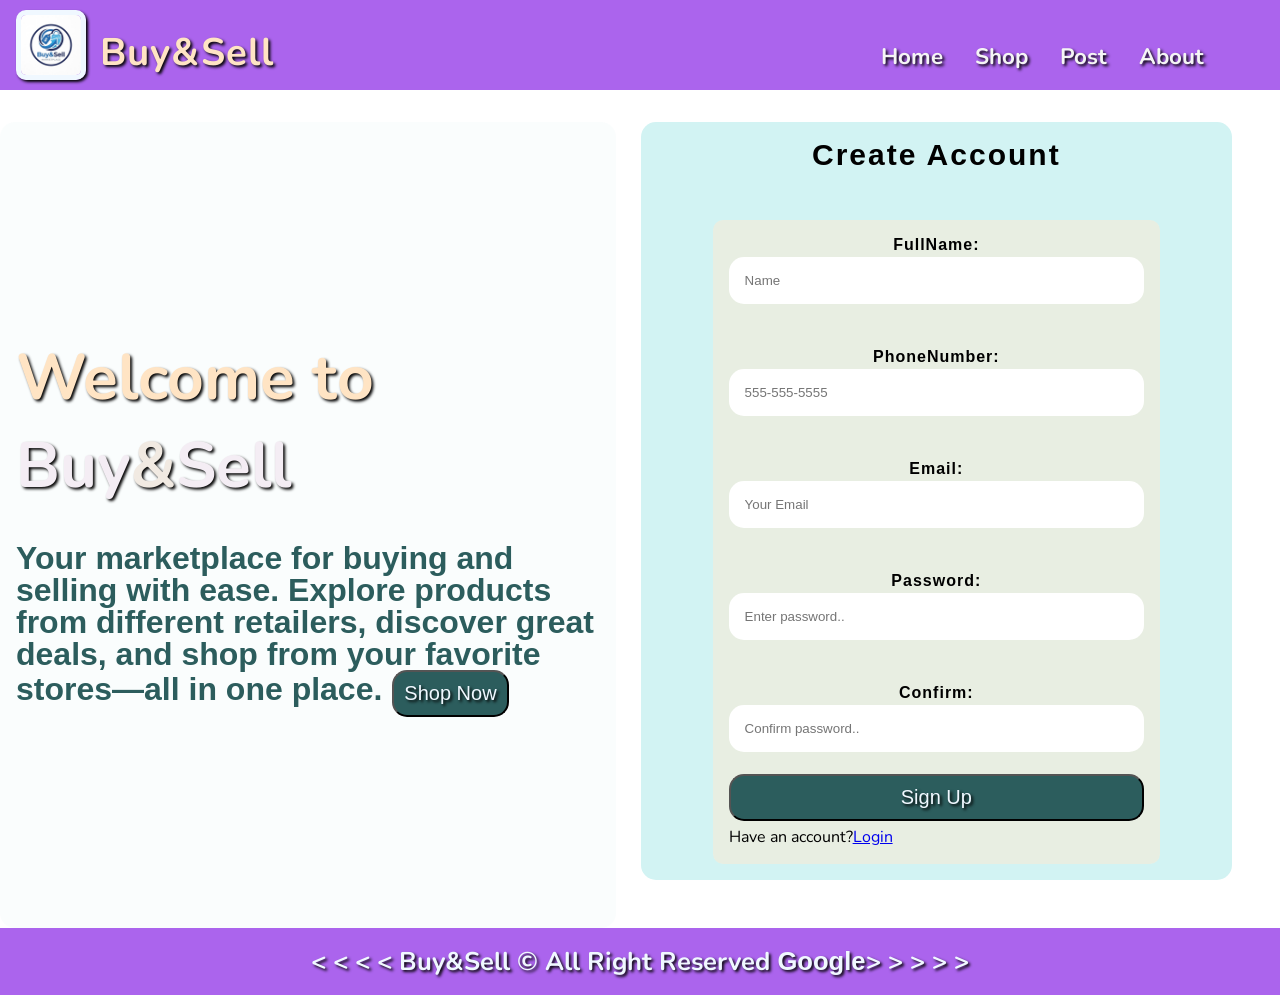
<file: index.html>
<!DOCTYPE html>
<html lang="en">
<head>
    <meta charset="UTF-8">
    <meta name="viewport" content="width=device-width, initial-scale=1.0">
    <meta name="description" content="An E-Commerce Website for buying and selling.">
	<meta name="keywords" content="E-commerce Website Buy&Sell">
    <meta name="author" content="Oladele Opeyemi">
	<link rel="icon" type="image/icon" href="/img/logo1.png.jpeg">
    <title>Buy&Sell</title>
   <link rel="stylesheet" href="/style.css" >
</head>
<body>
    <header class="header">
        <a href="index.html">
            <img src="img/logo1.png.jpeg" alt="Buy&Sell Logo" width="70" height="70">
            <h2>Buy&Sell</h2>
        </a>

        <nav>
            <a href="index.html">Home</a>
            <a href="shop.html">Shop</a>
            <a href="#">Post</a>
            <a href="#">About</a>
        </nav>

    </header>

    <main class="main">
        <section class="main__section">
            <h2> Welcome to <span class="main__span">Buy<span class="main__spanmiddle">&</span>Sell</span> </h2>

            <p class="main__p">
        Your marketplace for buying and selling with ease. Explore
        products from different retailers, discover great deals, and
        shop from your favorite stores—all in one place.<button type="login" href >Shop Now</button>
    </p>


        </section>


        <article class="main__article">
            <h2 class="main__h2">Create Account</h2>
            <form class="main__form">
                <label>FullName:</label>
				<input type="text" name="fullname" placeholder="Name"><br><br>
				<label>PhoneNumber:</label>
				<input type="tel" name="PhoneNumber" placeholder="555-555-5555"><br><br>
                <label>Email:</label>
				<input type="email" name="Email" placeholder="Your Email"><br><br>
				<label>Password:</label>
				<input type="password" name="password" placeholder="Enter password.."><br><br>
                <label>Confirm:</label>
				<input type="password" name="password" placeholder="Confirm password..">
				<br>
				<button type="login">Sign Up</button>
				<p>Have an account?<a href="#">Login</a></p>
            </form>
        </article>

    </main>

<footer>

 &lt &lt &lt &lt Buy&Sell &copy All Right Reserved  <a href="https://www.google.com">Google</a>&gt &gt &gt &gt &gt 

</footer>
    
</body>
</html>
</file>
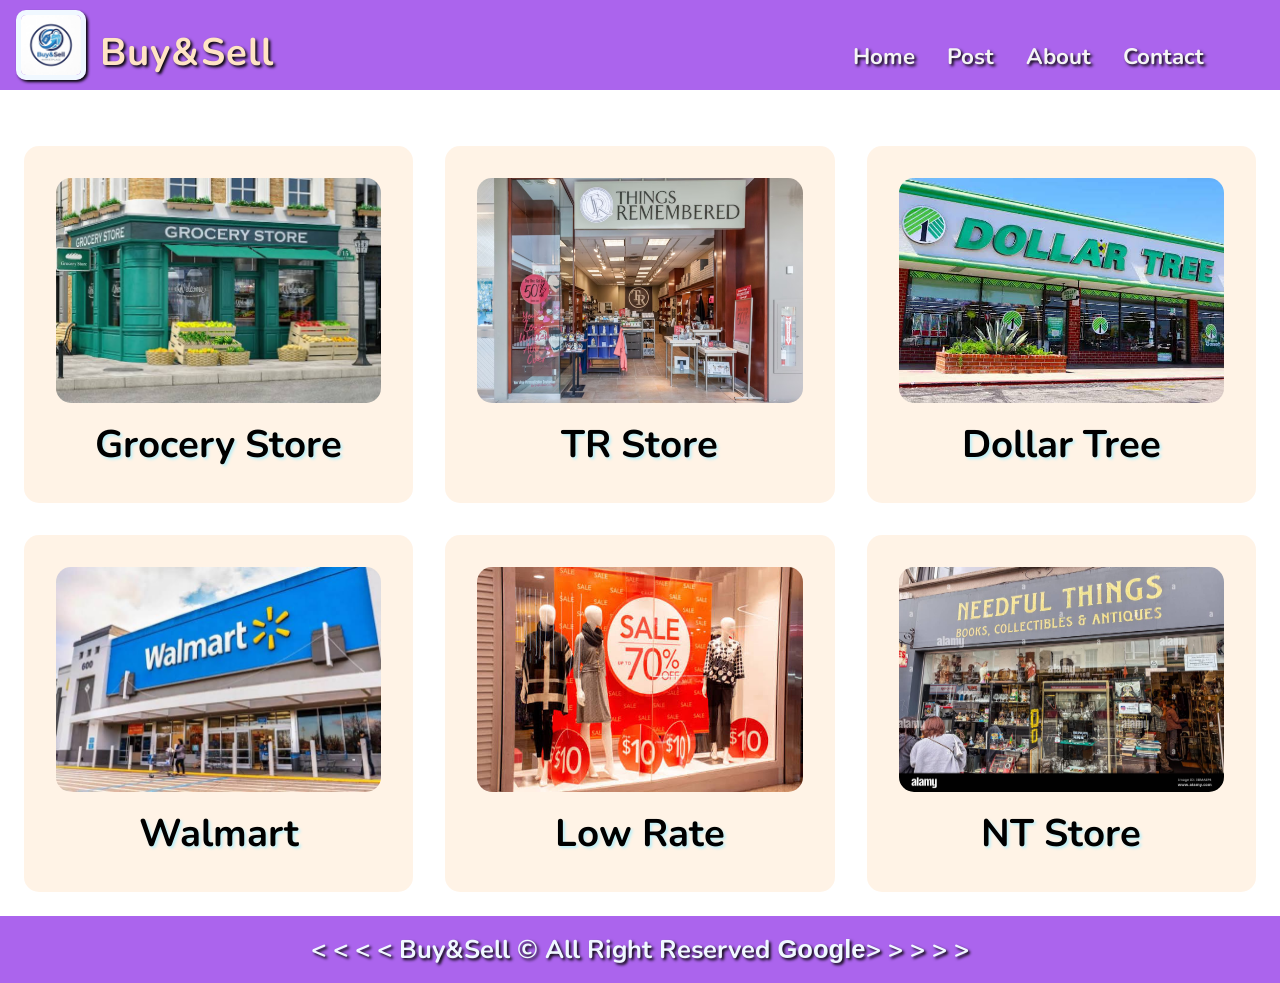
<file: shop.html>
<!DOCTYPE html>
<html lang="en">
<head>
    <meta charset="UTF-8">
    <meta name="viewport" content="width=device-width, initial-scale=1.0">
    <meta name="description" content="An E-Commerce Website for buying and selling.">
	<meta name="keywords" content="E-commerce Website Buy&Sell">
    <meta name="author" content="Oladele Opeyemi">
	<link rel="icon" type="image/icon" href="/img/logo1.png.jpeg">
    <title>Buy&Sell</title>
    <link rel="stylesheet" href="/style.css" >
</head>
<body>
   <header class="header">
        <a href="index.html">
            <img src="img/logo1.png.jpeg" alt="Buy&Sell Logo" width="70" height="70">
            <h2>Buy&Sell</h2>
        </a>

        <nav>
            <a href="index.html">Home</a>
            <a href="shop.html">Post</a>
            <a href="#">About</a>
            <a href="#">Contact</a>
        </nav>

    </header>

    <main class="shopmain">
    <div class="shopmain__div">
        <img src="/img/store1.png" alt="store1" width="225" height="225">
        <h4>Grocery Store</h4>
    </div>
    <div class="shopmain__div">
        <img src="/img/store2.png" alt="store1" width="225" height="225">
        <h4>TR Store</h4>
    </div>
    <div class="shopmain__div"><img src="/img/store3.png" alt="store1" width="225" height="225">
        <h4>Dollar Tree</h4></div>
    <div class="shopmain__div">
        <img src="/img/store4.png" alt="store1" width="225" height="225">
        <h4>Walmart</h4>
    </div>
    <div class="shopmain__div"><img src="/img/store5.png" alt="store1" width="225" height="225">
        <h4>Low Rate</h4></div>
    <div class="shopmain__div"><img src="/img/store6.png" alt="store1" width="225" height="225">
        <h4>NT Store</h4></div>
    
    

    </main>

<footer>

 &lt &lt &lt &lt Buy&Sell &copy All Right Reserved  <a href="https://www.google.com">Google</a>&gt &gt &gt &gt &gt 

</footer>
    
</body>
</html>
</file>
<file: style.css>
@import url('https://fonts.googleapis.com/css2?family=Nunito:ital,wght@0,200..1000;1,200..1000&family=Open+Sans:ital,wght@0,300..800;1,300..800&family=Roboto:ital,wght@0,100..900;1,100..900&display=swap');

*{
    margin: 0;
    padding:0;
    box-sizing: border-box;
}

html{
    scroll-behavior: smooth;
}

img{
    display: block;
}

:root{
    --BG-COLOR: rgb(171, 100, 237);
    --COLOR: aliceblue;

}

body{
    min-height: 100vh;
    font-family: 'Nunito', sans-serif;
    display: flex;
    flex-direction: column;
}

.header{
    display: flex;
    justify-content: space-between;
    padding: 1rem;
    background-color:var(--BG-COLOR);
    color:var(--COLOR);
    width: 100%;
    max-height: 90px;
    position: sticky;
    top:0;
    z-index: 1;
    overflow: hidden;
}

.header a{
    display: flex;
    text-decoration: none;
}

.header img{
   position: absolute;
   top:10px;
  
    margin-right: 2.5rem;
    border: 5px solid aliceblue;
    border-radius: 10px;
    box-shadow:  2px 2px 3px rgb(4, 4, 4);

}

.header h2{
    position: absolute;
    left:100px;
    margin-top: 10px;
    font-size: clamp(1rem , 3vw, 2.5rem);
    letter-spacing:0.03em ;
    color:  bisque;
    text-shadow: 2px 2px 3px rgb(4, 4, 4);
    
}

.header nav{
    display: flex;
    align-items: center;
    gap: 2rem;
    height: 80px;
    margin-right: 60px;
    
    
}

.header nav a{
    font-size: 1.4rem;
    font-weight: bold;
    text-shadow: 2px 2px 3px rgb(4, 4, 4);
    
}

.header nav a:any-link{
    color: whitesmoke;
}


.header nav a:hover , .header nav a:focus{
    color: bisque;
    transform: scale(1.5 , 1.2);
    
}

.main{
    flex-grow: 1;
    margin-top: 2rem;
    display: flex;
    gap: 25px;
}

.main__section{
    display: flex;
    flex-flow: column wrap;
    gap: 2rem;
    background-color: rgba(192, 226, 226, 0.089);
   justify-content: center;
   width: clamp(400px, 80vw, 800px);
   padding: 1rem;
   border-radius: 15px;
}


.main__section h2{
    font-size: clamp(4rem , 4vw, 7rem);
    color: bisque;
    text-shadow: 2px 2px 3px rgb(4, 4, 4);
}

.main__span{
    color: rgb(244, 237, 244);
}

.main__spanmiddle{
    color:rgb(241, 234, 226);
}


.main__p{
    font-size: clamp(1rem , 2.5vw, 2rem);
    font-weight: bold;
    font-family: 'Trebuchet MS', 'Lucida Sans Unicode', 'Lucida Grande', 'Lucida Sans', Arial, sans-serif;
    line-height: 2rem;
    color: rgb(44, 93, 93);
}


.main__p button{
    margin-left: 10px;
    padding: 10px;
    font-size: 20px;
    font-family: 'Trebuchet MS', 'Lucida Sans Unicode', 'Lucida Grande', 'Lucida Sans', Arial, sans-serif;
    background-color:rgb(44, 93, 93) ;
    border-radius: 15px;
    color: aliceblue;
    text-shadow: 2px 2px 3px rgb(4, 4, 4);
}

.main__article{
    background-color: rgb(210, 243, 243);
    padding: 1rem;
    display: flex;
    flex-flow: column nowrap;
    gap: 3rem;
    align-items: center;
    width: 60%;
    margin-bottom: 3rem;
    margin-right: 3rem;
    border-radius: 15px;
    max-height: 40%;

}


.main__h2{
    font-family: 'Franklin Gothic Medium', 'Arial Narrow', Arial, sans-serif;
    font-size: 30px;
    font-weight: bolder;
    letter-spacing: 2px;
}

.main__form{
    display: flex;
    flex-direction: column;
    overflow: hidden;
    background-color: rgba(250, 235, 215, 0.568);
    width: 80%;
    padding: 1rem;
    border-radius: 10px;
    
    
}


.main__form label{
    display: block;
    font-weight: bolder;
    font-family: 'Franklin Gothic Medium', 'Arial Narrow', Arial, sans-serif;
     letter-spacing: 1px;
     text-align: center;
     margin-bottom: 3px;
}


.main__form input{
    border: none;
    padding: 1rem;
    padding-right: 3rem;
    border-radius: 15px;
    
    
}


.main__form button{
    margin-bottom: 5px;
    padding: 10px;
    font-size: 20px;
    font-family: 'Trebuchet MS', 'Lucida Sans Unicode', 'Lucida Grande', 'Lucida Sans', Arial, sans-serif;
    background-color:rgb(44, 93, 93) ;
    border-radius: 15px;
    color: aliceblue;
    text-shadow: 2px 2px 3px rgb(4, 4, 4);
}

.shopmain{
    flex-grow: 1;
    display: grid;
    grid-template-columns: repeat(3, 1fr);
    margin-top: 2rem;
    padding: 1.5rem;
    gap:2rem;
    width: 100%;
    overflow: hidden;
}

.shopmain__div{
    width: 100%;
    background-color: rgba(255, 228, 196, 0.427);
    padding: 2rem;
    border-radius: 15px;
    display: flex;
    flex-direction: column;
    flex-wrap: nowrap;
    justify-content: center;
    text-align: center;
    
    
    
}

.shopmain__div img{
    display: block;
    width: 100%;
    border-radius: 15px;
}

.shopmain__div h4{
    font-size: clamp(1.5rem, 3vw, 2.5rem);
    margin-top: 15px;
    text-shadow: 2px 2px 3px rgb(187, 240, 249);
}

footer{
    background-color:var(--BG-COLOR);
    color:var(--COLOR);
    width: 100%;
    max-height: 90px;
    position: sticky;
    font-size: clamp(1.2rem, 5vw, 1.6rem);
    font-weight: bold;
    overflow: hidden;
    text-align: center;
    padding: 1rem;
     text-shadow: 2px 2px 3px rgb(4, 4, 4);
}

footer a:any-link{
    color: aliceblue;
    text-decoration: none;
    font-family:Verdana, Geneva, Tahoma, sans-serif;
   

}
</file>
